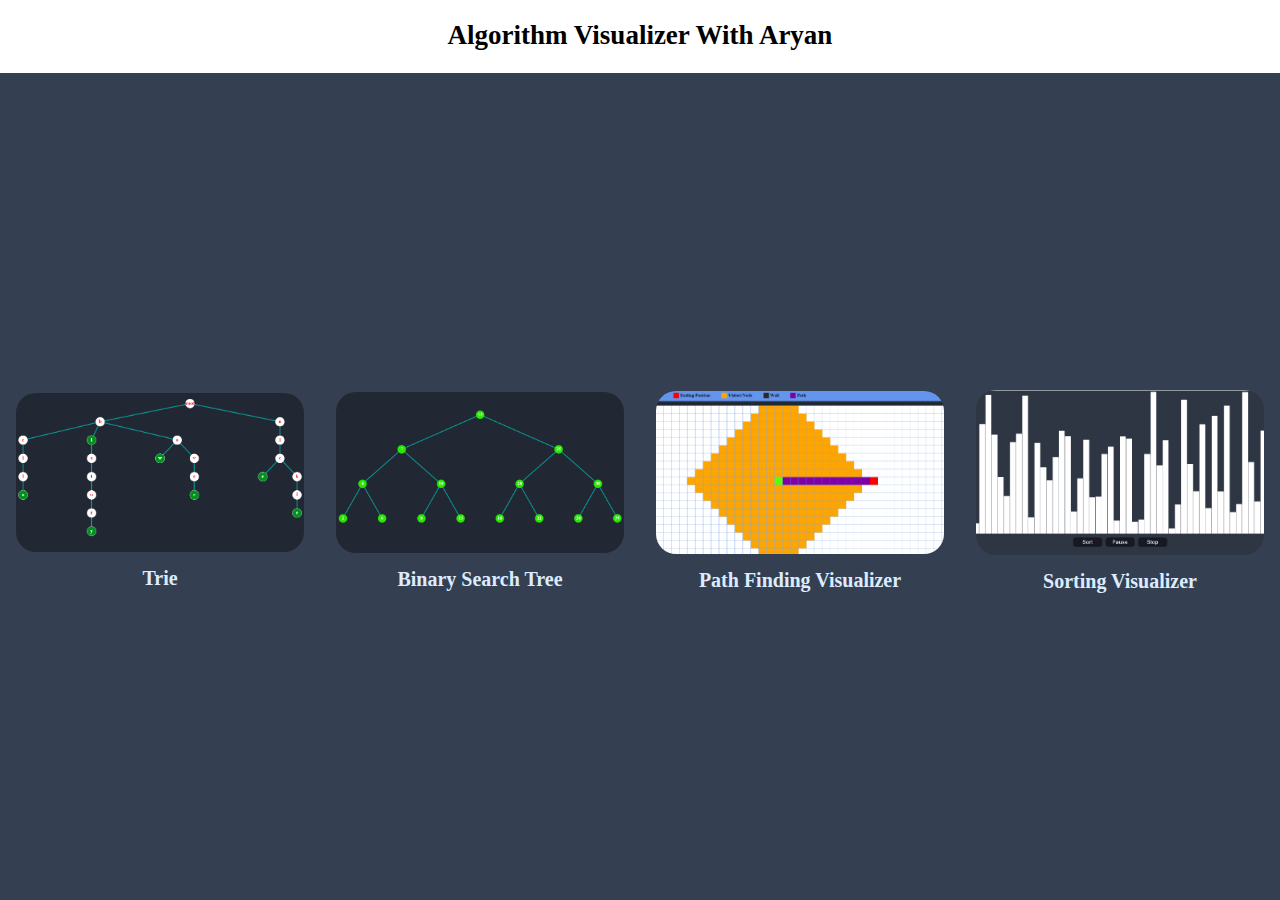
<file: Algorithm-Visualizer/index.html>
<!DOCTYPE html>
<html>
  <head>
    <title>Algorithm Visualizer With Aryan</title>
    <link rel="stylesheet" href="css/styles.css" />
  </head>
  <body>
   
    <div id="main">
      <div id="header">
        <a href="/index.html"><div id="title">Algorithm Visualizer With Aryan</div></a>
      </div>
      <div id="container">
        <div class="algo-container">
          <a href="algos/trie/index.html" class="category_link">
            <div class="imageContainer">
              <img src="assets/trie.png" class="image" />
            </div>
            <div>Trie</div>
          </a>
        </div>
        <div class="algo-container">
          <a href="algos/bst/index.html" class="category_link">
            <div class="imageContainer">
              <img src="assets/bst.png" class="image" />
            </div>
            <div>Binary Search Tree</div>
          </a>
        </div>
        <div class="algo-container">
          <a href="algos/path_finding/index.html" class="category_link">
            <div class="imageContainer">
              <img src="assets/path_finding.png" class="image" />
            </div>
            <div>Path Finding Visualizer</div>
          </a>
        </div>
        <div class="algo-container">
          <a href="algos/sorting/index.html" class="category_link">
            <div class="imageContainer">
              <img src="assets/sorting.png" class="image" />
            </div>
            <div>Sorting Visualizer</div>
          </a>
        </div>
      </div>
    </div>
  </body>
</html>
</file>
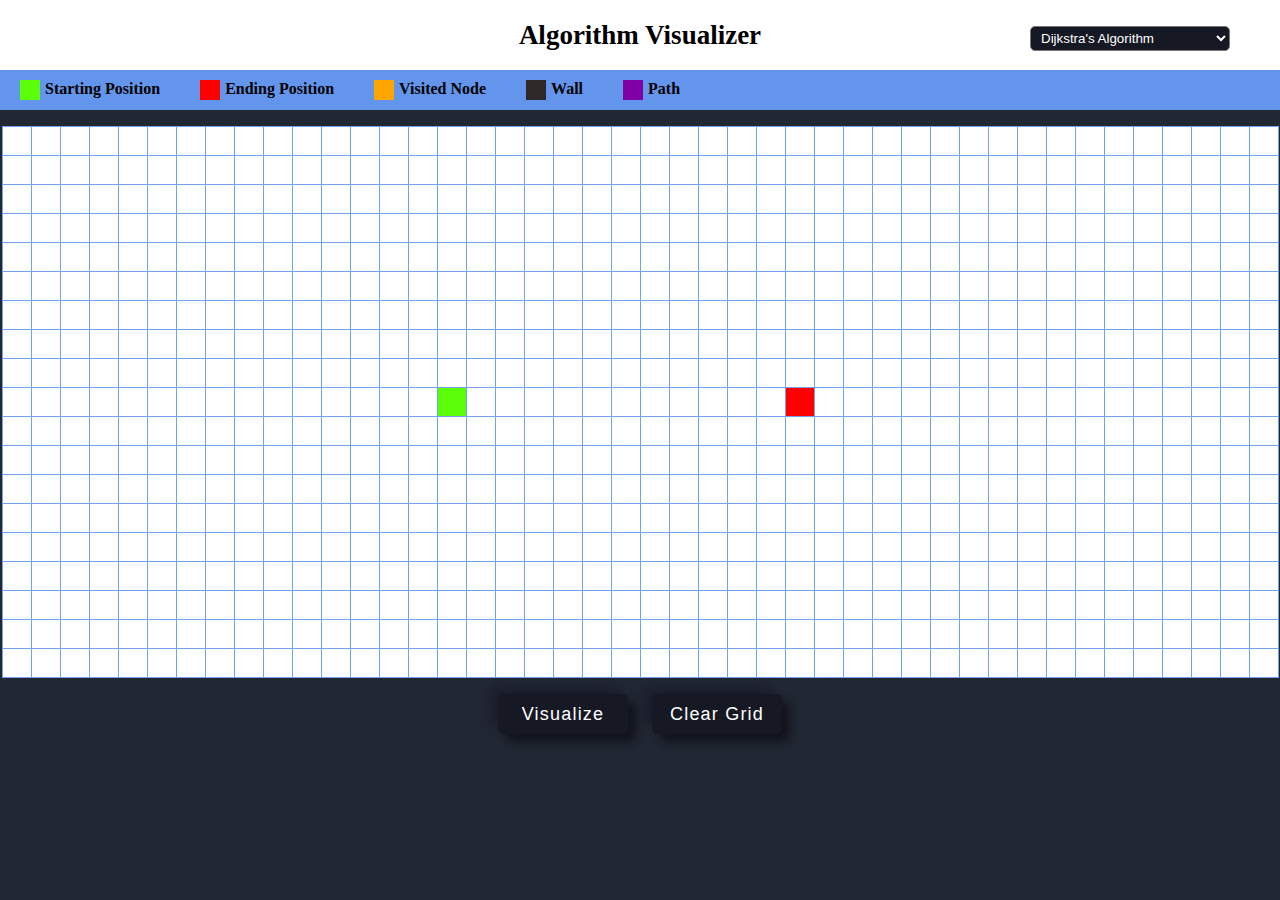
<file: Algorithm-Visualizer/algos/path_finding/index.html>
<!DOCTYPE html>
<html>
  <head>
    <title>Algorithm Visualizer</title>
    <link rel="stylesheet" href="./styles.css" />
  </head>
  <body>
    <div id="header">
      <a href="/index.html"><div id="title">Algorithm Visualizer</div></a>
      <div id="header-right">
        <div>
          <select id="algorithm_type" name="sort_type">
            <option value="dijkstra" selected>Dijkstra's Algorithm</option>
            <option value="Astar">A* Search algorithm</option>
            <option value="bfs">BFS(Breadth first search)</option>
            <option value="dfs">DFS(Depth first search)</option>
          </select>
        </div>
      </div>
    </div>

    <div id="indicator-container">
      <div class="indicator">
        <div class="indicator-block" id="start-indicator"></div>
        <div>Starting Position</div>
      </div>
      <div class="indicator">
        <div class="indicator-block" id="end-indicator"></div>
        <div>Ending Position</div>
      </div>
      <div class="indicator">
        <div class="indicator-block" id="visited-indicator"></div>
        <div>Visited Node</div>
      </div>
      <div class="indicator">
        <div class="indicator-block" id="wall-indicator"></div>
        <div>Wall</div>
      </div>
      <div class="indicator">
        <div class="indicator-block" id="path-indicator"></div>
        <div>Path</div>
      </div>
    </div>
    <div id="container"></div>
    <div id="buttonsdiv">
      <button id="visualizeButton" class="button">Visualize</button>
      <button id="clearButton" class="button">Clear Grid</button>
    </div>
    <script src="./script.js"></script>
  </body>
</html>
</file>
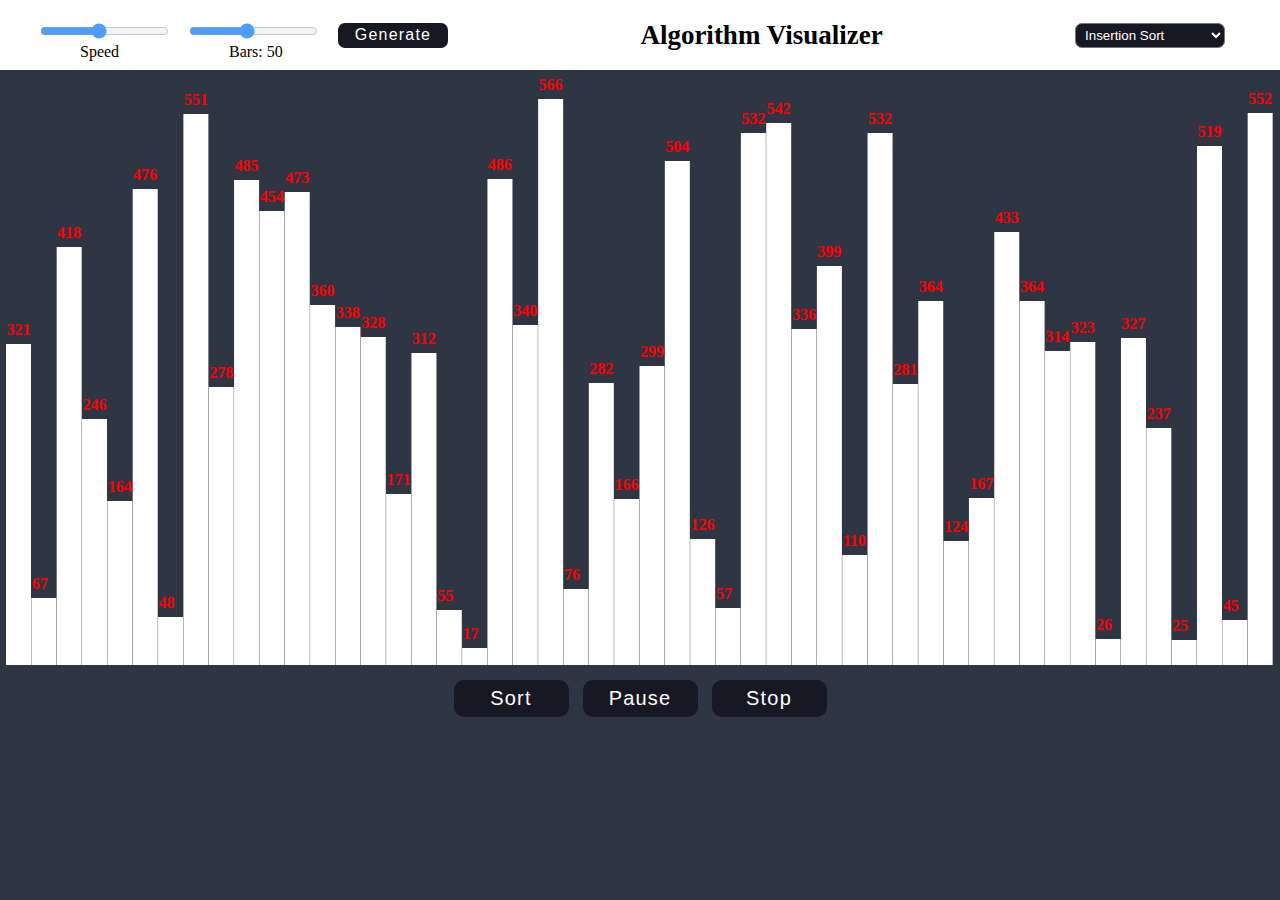
<file: Algorithm-Visualizer/algos/sorting/index.html>
<!DOCTYPE html>
<html>
  <head>
    <title>Algorithm Visualizer</title>
    <link rel="stylesheet" href="./styles.css" />
  </head>
  <body>
    <div id="header">
      <div id="headerLeft">
        <div class="slidecontainer">
          <input type="range" min="25" max="300" value="150" class="slider" id="speedSlider" />
          <div class="speedValue">Speed</div>
        </div>
        <div class="slidecontainer">
          <input type="range" min="10" max="100" value="50" class="slider" id="barSlider" />
          <div class="sliderValue">Bars: 50</div>
        </div>
        <button class="button" id="generateButton">Generate</button>
      </div>
      <a href="/index.html"><div id="title">Algorithm Visualizer</div></a>
      <div id="headerRight">
        <select id="sort_type" name="sort_type">
          <option value="insertion" selected>Insertion Sort</option>
          <option value="bubble">Bubble Sort</option>
          <option value="merge">Merge Sort</option>
          <option value="selection">Selection Sort</option>
          <option value="quick">Quick Sort</option>
        </select>
      </div>
    </div>
    <div id="container"></div>

    <div id="buttonsdiv">
      <button type="button" id="sortButton" class="button">Sort</button>
      <button type="button" id="pauseButton" class="button">Pause</button>
      <button type="button" id="stopButton" class="button">Stop</button>
    </div>

    <script src="./script.js"></script>
  </body>
</html>
</file>
<file: Algorithm-Visualizer/css/styles.css>
* {
  padding: 0;
  margin: 0;
}

html,
body {
  height: 100%;
}

body {
  background-color: #343f51;
}

#main {
  height: 100%;
  display: flex;
  flex-flow: column;
  align-items: stretch;
}

#header {
  flex: 0 1 80px;
  background-color: white;
  /* height: 80px; */
}

#title {
  text-align: center;
  font-size: 27px;
  color: black;
  padding-top: 20px;
  font-weight: bold;
}

#container {
  flex: 1 1 auto;
  display: flex;
  height: 100%;
  flex-wrap: wrap;
  justify-content: center;
  align-items: center;
  text-align: center;
}

.algo-container {
  flex: 25%;
  display: inline-block;
  font-weight: bold;
}

.imageContainer {
  max-width: 90%;
  margin: 10px auto;
  /* border: 2px solid black ; */
}

.imageContainer:hover {
  max-width: 97%;
  animation: transition 0.2s;
}

.image {
  max-width: 100%;
  max-height: 100%;
  border-radius: 20px;
}

@keyframes transition {
  from {
    max-width: 90%;
  }
  to {
    max-width: 97%;
  }
}

a {
  text-decoration: none;
  color: #dcebff;
  font-size: 20px;
}

@media (max-width: 1100px) {
  .container {
    flex: 0 0 48%;
  }
}
</file>
<file: Algorithm-Visualizer/algos/path_finding/styles.css>
* {
  padding: 0;
  margin: 0;
}

body {
  background-color: #212833;
}

a {
  text-decoration: none;
}
#header {
  overflow: hidden;
  background-color: white;
  height: 70px;
}

#title {
  text-align: center;
  font-size: 27px;
  color: black;
  padding-top: 20px;
  font-weight: bold;
}

#algorithm_type {
  float: right;
  margin-top: -25px;
  margin-right: 50px;
  padding-left: 6px;
  height: 25px;
  width: 200px;
  border-radius: 5px;
  background: #161824;
  color: white;
  outline: none;
}

#indicator-container {
  display: flex;
  background-color: cornflowerblue;
}
.indicator {
  display: flex;
  /* color: white; */
  font-weight: bold;
  margin: 10px 20px;
}
.indicator-block {
  width: 20px;
  height: 20px;
  margin-right: 5px;
}
#start-indicator {
  background-color: rgb(90, 255, 7);
}
#end-indicator {
  background-color: red;
}
#visited-indicator {
  background-color: orange;
}
#wall-indicator {
  background-color: rgb(47, 40, 40);
}
#path-indicator {
  background-color: rgb(128, 0, 167);
}
.button {
  width: 130px;
  height: 40px;
  font-size: 18px;
  color: white;
  border-radius: 5px;
  background: #161824;
  box-shadow: 8px 8px 10px #12131c, -8px -8px 10px #1c1e2c;
  letter-spacing: 1.2px;
  transition: all 0.25s ease-in-out;
  border: none;
  outline: none;
}
.button:hover {
  transform: scale(0.97);
  font-size: 19px;
  background: linear-gradient(to bottom right, #0b0d17, #212333);
}
.button > p {
  margin-top: 8px;
  margin-left: auto;
  margin-right: auto;
}
#buttonsdiv {
  text-align: center;
}
#visualizeButton {
  margin-right: 10px;
}
#clearButton {
  margin-left: 10px;
}

.grid {
  margin: 1em auto;
  border-collapse: collapse;
}
.grid td {
  cursor: pointer;
  width: 28px;
  height: 28px;
  border: 1px solid rgb(114, 161, 236);
  text-align: center;
  background-color: white;
}
.grid td.clicked {
  background-color: rgb(47, 40, 40);
  animation: clicked_animation 1.5s 1;
}

.grid td.startPoint {
  background-color: rgb(90, 255, 7);
}

.grid td.endPoint {
  background-color: red;
}

.grid td.visited {
  background-color: orange;
  animation: visited_animation 2s 1;
}

@keyframes clicked_animation {
  from {
    background-color: rgb(0, 200, 255);
  }
  to {
    /* background-color: yellow; */
  }
}

@keyframes visited_animation {
  from {
    border-radius: 5px;
    background-color: purple;
  }
  to {
    border-radius: 0px;
    background-color: orange;
  }
}

.grid td.path {
  background-color: rgb(128, 0, 167);
  animation: change_color 1.5s 1;
}
@keyframes change_color {
  from {
    background-color: rgb(0, 255, 229);
  }
  to {
    background-color: rgb(128, 0, 167);
  }
}
</file>
<file: Algorithm-Visualizer/algos/sorting/styles.css>
* {
  padding: 0;
  margin: 0;
}

body {
  width: 100%;
  background-color: #2e3644;
}

#header {
  display: flex;
  background-color: white;
  height: 70px;
  width: 100%;
  justify-content: space-between;
  align-items: center;
}

#header > div {
  flex-grow: 1;
}

#headerLeft {
  display: flex;
  padding-left: 40px;
}
.slidecontainer {
  position: relative;
  margin-right: 20px;
}
.slider {
  outline: none;
  opacity: 0.7;
  -webkit-transition: 0.2s;
  transition: opacity 0.2s;
}
.slider:hover {
  opacity: 1;
}
.slider::-webkit-slider-thumb {
  cursor: pointer;
}
.sliderValue {
  position: absolute;
  top: 20px;
  left: 40px;
}
.speedValue {
  position: absolute;
  top: 20px;
  left: 40px;
}

a {
  text-decoration: none;
}

#title {
  text-align: center;
  font-size: 27px;
  color: black;
  font-weight: bold;
}

#headerRight {
  text-align: right;
  padding-right: 55px;
}
#sort_type {
  height: 25px;
  width: 150px;
  padding-left: 5px;
  border-radius: 7px;
  background: #161824;
  color: white;
  outline: none;
}

#container {
  display: flex;
  width: 99%;
  min-width: 99%;
  height: 570px;
  margin-left: auto;
  margin-right: auto;
  position: relative;
  margin-top: 25px;
}

.bar {
  margin-right: 1px;
  align-self: flex-end;
  transition: 0.2s transform ease;
  position: absolute;
}
.barValue {
  margin-right: 1px;
  align-self: flex-end;
  transition: 0.2s transform ease;
  position: absolute;
  color: red;
  font-weight: bold;
}

.button {
  width: 115px;
  height: 37px;
  font-size: 20px;
  border-radius: 10px;
  margin-top: 15px;
  color: white;
  border: none;
  background: #161824;
  letter-spacing: 1.2px;
  transition: all 0.25s ease-in-out;
  outline: none;
}
.button:hover {
  transform: scale(1.1) perspective(1px);
}
#buttonsdiv {
  text-align: center;
  margin-bottom: 30px;
}
#sortButton {
  margin-right: 10px;
}
#stopButton {
  margin-left: 10px;
}

#generateButton {
  height: 25px;
  width: 110px;
  font-size: 16px;
  border-radius: 7px;
  margin-top: 0px;
}
#generateButton:hover {
  transform: scale(1.08) perspective(1px);
}

@media (max-width: 900px) {
  #title {
    font-size: 0px;
  }
  .slidecontainer,
  #sort_type {
    margin-top: 0px;
  }
}
</file>
